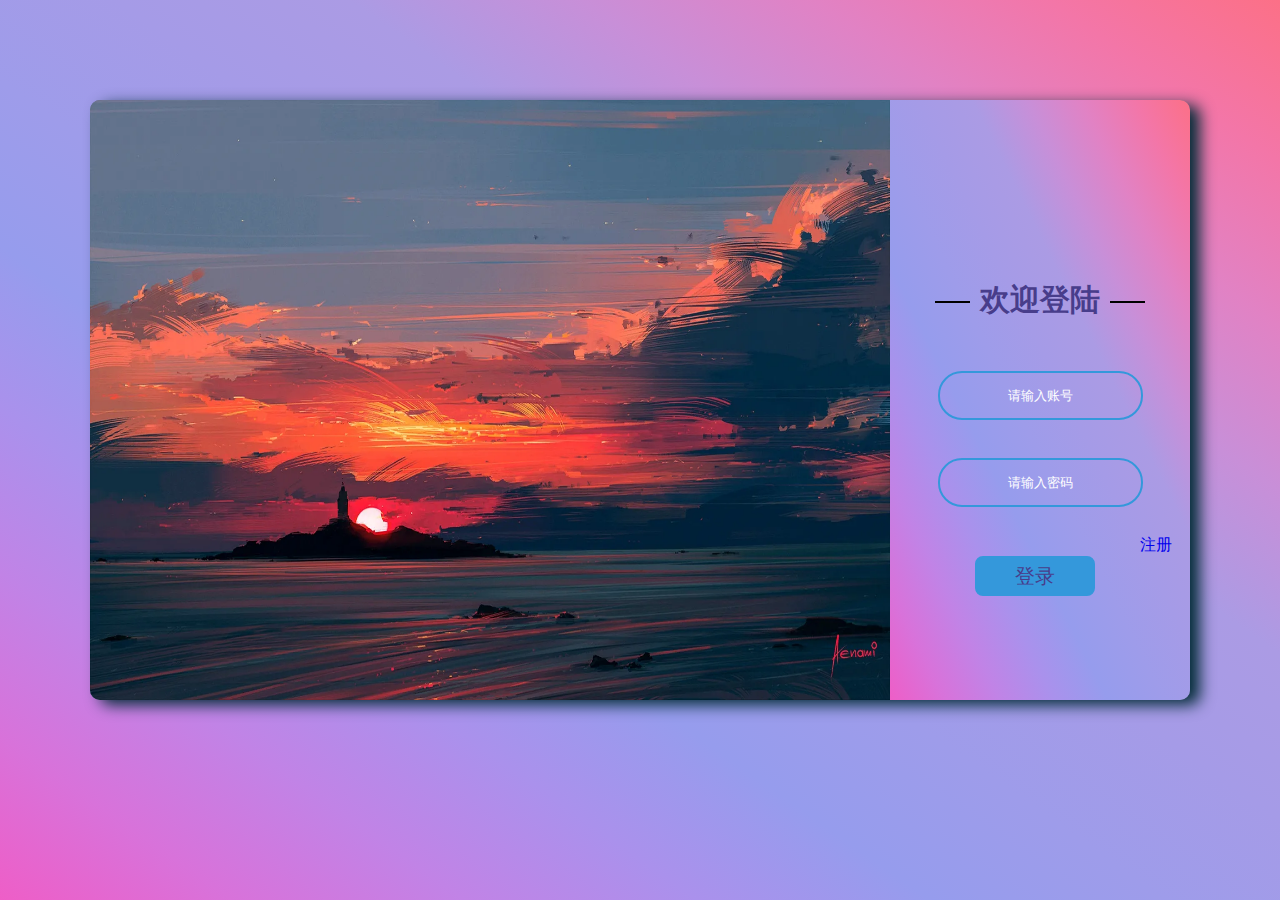
<file: index.html>
<!DOCTYPE html>
<html lang="en">
<head>
    <meta charset="UTF-8">
    <meta http-equiv="X-UA-Compatible" content="IE=edge">
    <meta name="viewport" content="width=device-width, initial-scale=1.0">
    <title>清风徐来，水波不兴</title>
    <link rel="stylesheet" href="./css/a.css">
</head>
<body>
    <div class="bj">
        <div class="login">
            <div class="left">
                <img src="./img/2.jpg" alt="图片" class="img1">
            </div>
            <div class="right">
                <h2 class="title">欢迎登陆</h2>
                <input type="text" placeholder="请输入账号" style="ime-mode:disabled"><br/>
              <input type="password" placeholder="请输入密码"><br/>
              <a href="zhuce.html" class="zc">注册</a>
              <button type="submit">登录</button>
            </div>
        </div>

    </div>
</body>
</html>
</file>
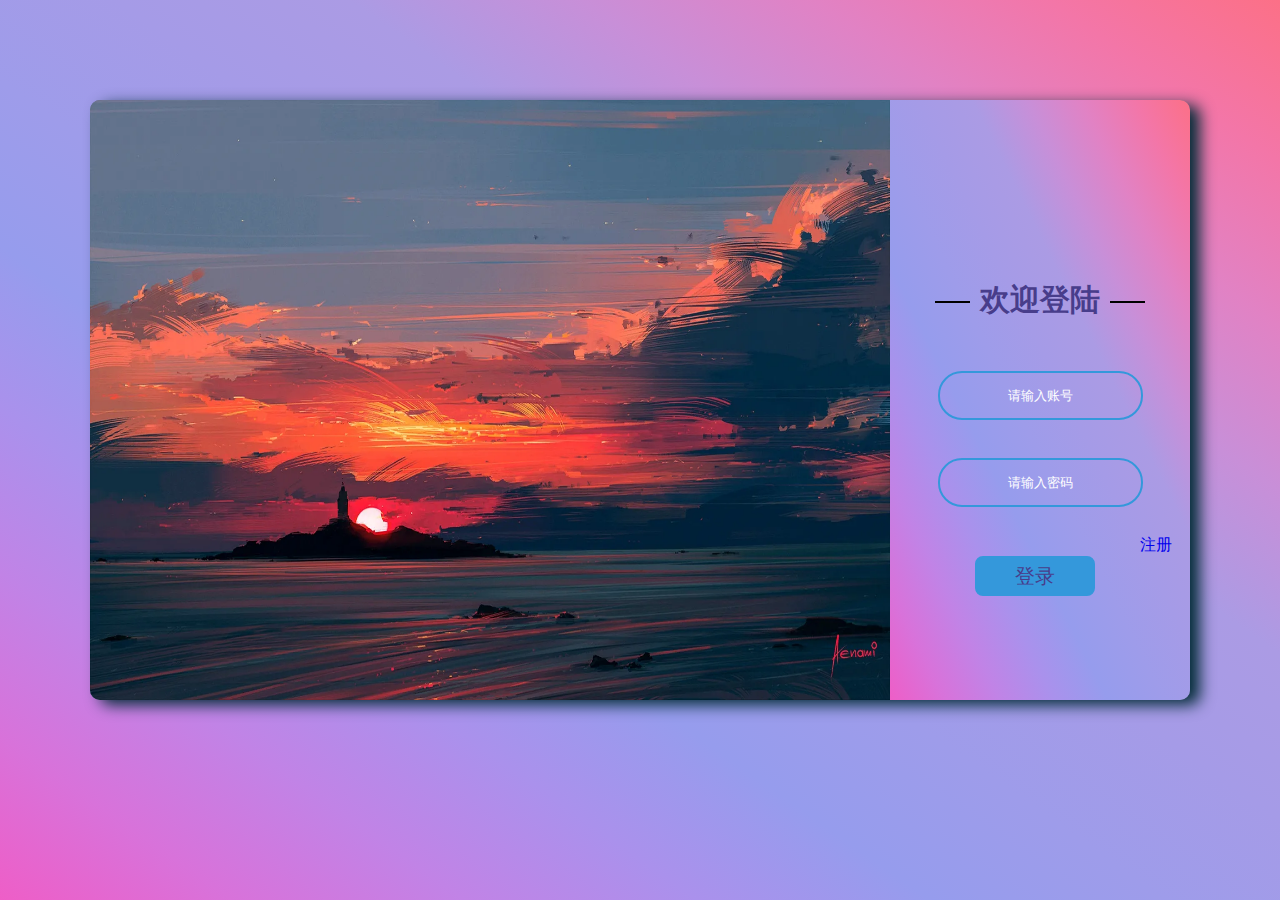
<file: 登陆页面/index.html>
<!DOCTYPE html>
<html lang="en">
<head>
    <meta charset="UTF-8">
    <meta http-equiv="X-UA-Compatible" content="IE=edge">
    <meta name="viewport" content="width=device-width, initial-scale=1.0">
    <title>清风徐来，水波不兴</title>
    <link rel="stylesheet" href="../css/a.css">
</head>
<body>
    <div class="bj">
        <div class="login">
            <div class="left">
                <img src="../img/2.jpg" alt="图片" class="img1">
            </div>
            <div class="right">
                <h2 class="title">欢迎登陆</h2>
                <input type="text" placeholder="请输入账号" style="ime-mode:disabled"><br/>
              <input type="password" placeholder="请输入密码"><br/>
              <a href="zhuce.html" class="zc">注册</a>
              <button type="submit">登录</button>
            </div>
        </div>

    </div>
</body>
</html>
</file>
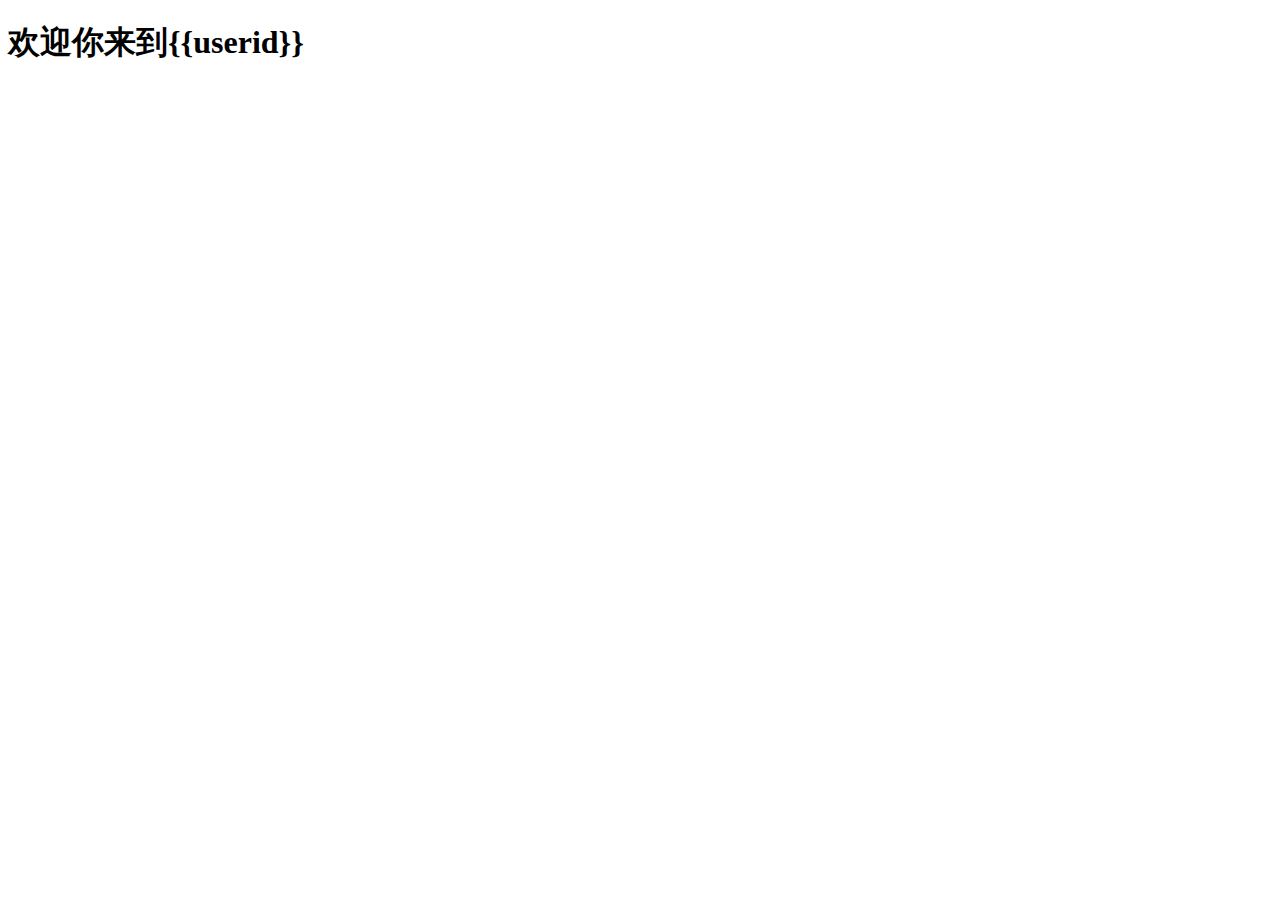
<file: vue/demo2.html>
<!DOCTYPE html>
<html lang="en">
<head>
    <meta charset="UTF-8">
    <meta http-equiv="X-UA-Compatible" content="IE=edge">
    <meta name="viewport" content="width=device-width, initial-scale=1.0">
    <title>Document</title>
</head>
<body>

    <h1>欢迎你来到{{userid}}</h1>
</body>
</html>
</file>
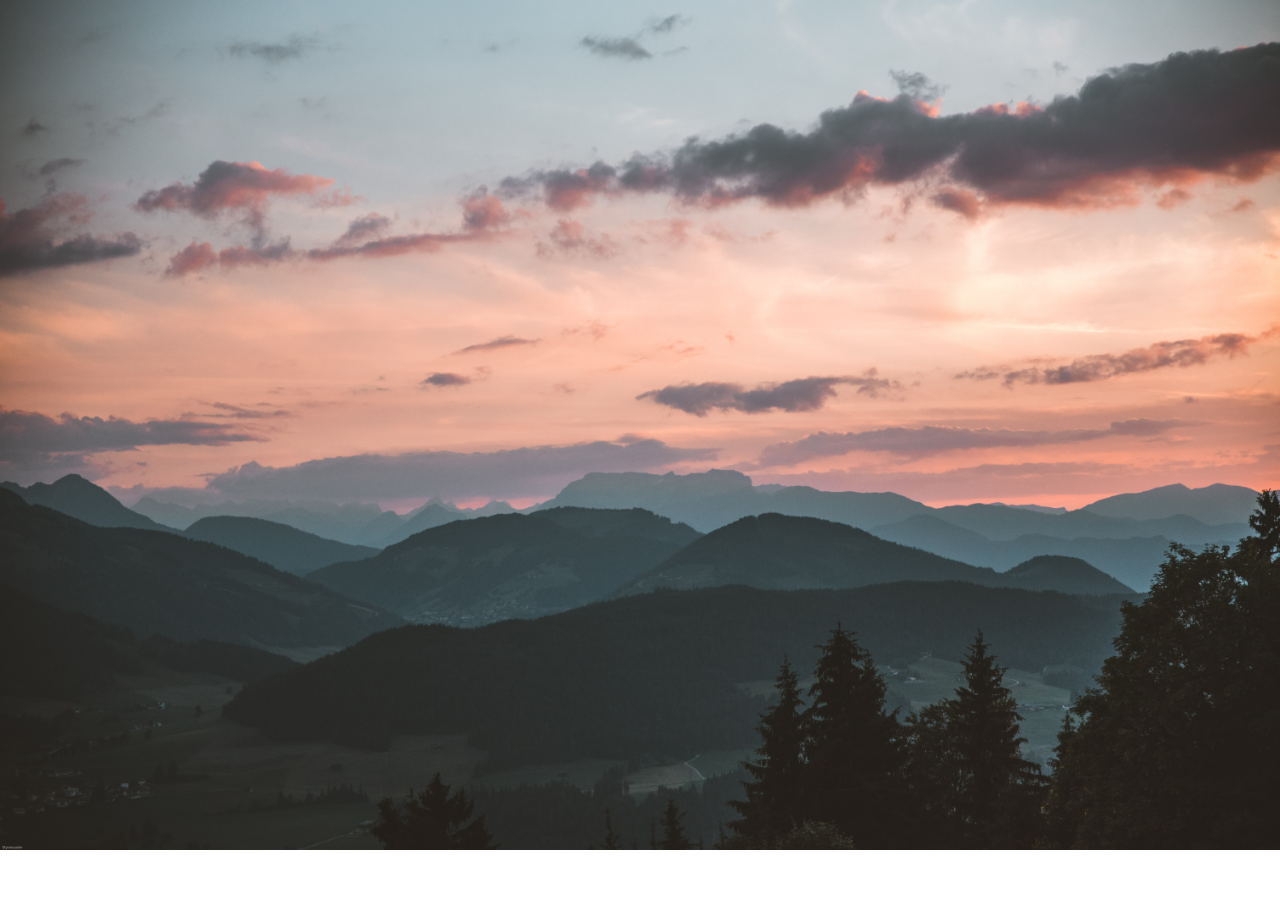
<file: 摄影显示/index2.html>
<!DOCTYPE html>
<html lang="en">
<head>
    <meta charset="UTF-8">
    <meta http-equiv="X-UA-Compatible" content="IE=edge">
    <meta name="viewport" content="width=device-width, initial-scale=1.0">
    <title>Document</title>
    <link rel="stylesheet" href="../css/reset.css">
    <link rel="stylesheet" href="../插件/vue.js">
    <link rel="stylesheet" href="../css/photography.css">
</head>
<body>
    <div class="bj">
        <div class="top">
          
        </div>
        <div class="zhut"></div>
        <div class="duttom"></div>

    </div>
</body>
</html>
</file>
<file: css/a.css>
*{
    margin: 0px;
    padding: 0px;
}
html{
    width: 100%;
    height: 100%;
    /* background-color: cadetblue; */
    background-image: linear-gradient(to right top, #ee5ec7, #d872da, #c183e6, #aa91ec, #969ced, #9e9cea, #a59be7, #ab9be4, #c88fd8, #e182c4, #f376a8, #fc7087);
}


.bj{
    width: 1100px;
    height: 600px;
    margin: 100px auto;
    border-radius: 10px 10px 10px 10px;
    background-color:#62748C;
    box-shadow: 10px 5px 15px #042D39;
    /* background-image: linear-gradient(to right top, #ee5ec7, #d872da, #c183e6, #aa91ec, #969ced, #9e9cea, #a59be7, #ab9be4, #c88fd8, #e182c4, #f376a8, #fc7087); */
    /* background: rgba(0, 0, 0, 0.5); */
}
.login{
    width: 1100px;
    height: 600px;
}
.left{
    width: 800px;
    height: 600px;
    float: left;
    /* background-clip: border-box; */
}
.right{
    width: 300px;
    height: 600px;
    float: left;
    background-image: linear-gradient(to right top, #ee5ec7, #d872da, #c183e6, #aa91ec, #969ced, #9e9cea, #a59be7, #ab9be4, #c88fd8, #e182c4, #f376a8, #fc7087);
    border-radius: 0px 10px 10px 0px ;

}
.img1{
    width: 800px;
    height: 600px;
    background-clip: border-box;
    border-radius: 10px 0px 0px 10px;
}
.title{
    position: relative;
    font-size: 30px;
    font-weight: bolder;
    color: darkslateblue;
    margin-top: 180px;
    margin-bottom: 50px; 
    text-align: center;

    
}
.title:before {
    content: "";
    position: absolute;
    width: 35px;
    height: 2px;
    top: 50%;
    background-color: black;
    left: 15%;
  }
  .title:after {
    content: "";
    position: absolute;
    width: 35px;
    height: 2px;
    top: 50%;
    background-color: black;
    right: 15%;
  }
span{
    font-size: 20px;
    font-family: "微软雅黑";
    margin-left: 30px;
}

/* 设置用户名输入框和密码输入框样式 */
.right input[type="text"],.right input[type="password"]{
    border-radius: 24px;
    border: 2px solid #3498db;
    background: none;
    display: block;
    margin: 10px auto;
    text-align: center;
    padding: 15px 0.5px;
    width: 200px;
    outline: none;
    color: white;     
    transition: 0.25s;   
    
  }
  input::placeholder{
      color: white;
  }

.zc{
    display: block;
    width: 300px;
    margin-left: 250px;
    text-decoration: none;;
}

button{
    border:2px solid #3498db;
    width: 120px;
    height: 40px;
    border-radius: 8px;
    margin-left: 85px;
    font-size: 20px;
    font-family:Arial, Helvetica, sans-serif;
    background-color: #3498db;
    color: darkslateblue;
}
</file>
<file: css/photography.css>
body{
    width: 100%;
    height: 100%;
}
.bj{
    width: 100%;
    height: 850px;
    background-image: url(../img/bj1.jpg);
    background-size: 100% 100%;
    -moz-background-size:100% 100%;
}
</file>
